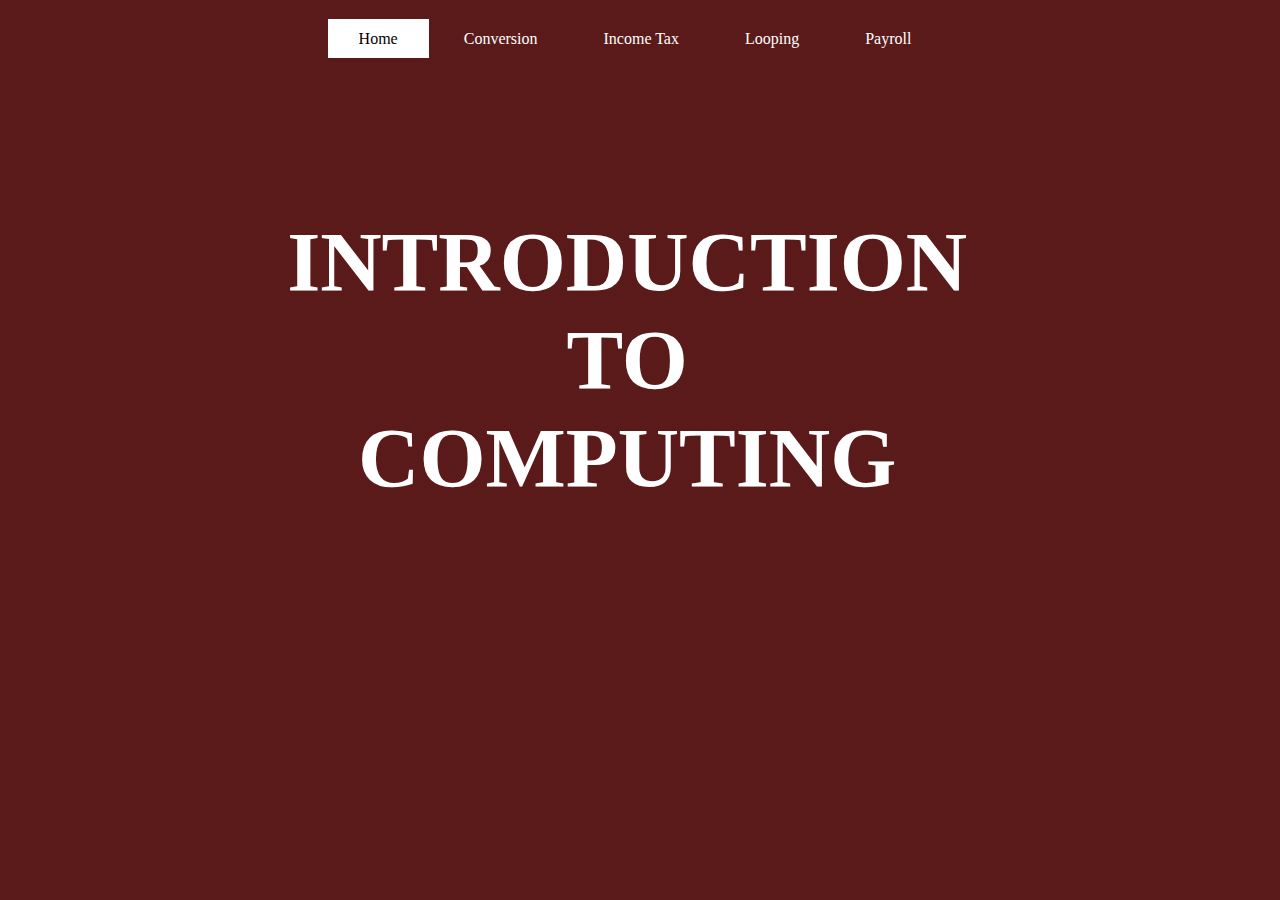
<file: index.html>
<!DOCTYPE html>
<html>
<head>
    <meta charset="UTF-8">
    <meta name="viewport" content="width=device-width, initial-scale=1.0">
    <title>Yutaka's Website</title>
    <link rel="stylesheet" type="text/css" href="style.css">
</head>
<body>
    <header>
        <div class="main">
            <div class="logo">  
            </div>
            <ul>
                <li class="active"><a href="index.html">Home</a></li>
                <li><a href="Conversion.html">Conversion</a></li>
                <li><a href="IncomeTax.html">Income Tax</a></li>
                <li><a href="Looping.html">Looping</a></li>
                <li><a href="Payroll.html">Payroll</a></li>
            </ul>
        </div>   
    </header>
    <div class="title">
        <h1>INTRODUCTION TO COMPUTING</h1>
    </div>
</body>
</html>
</file>
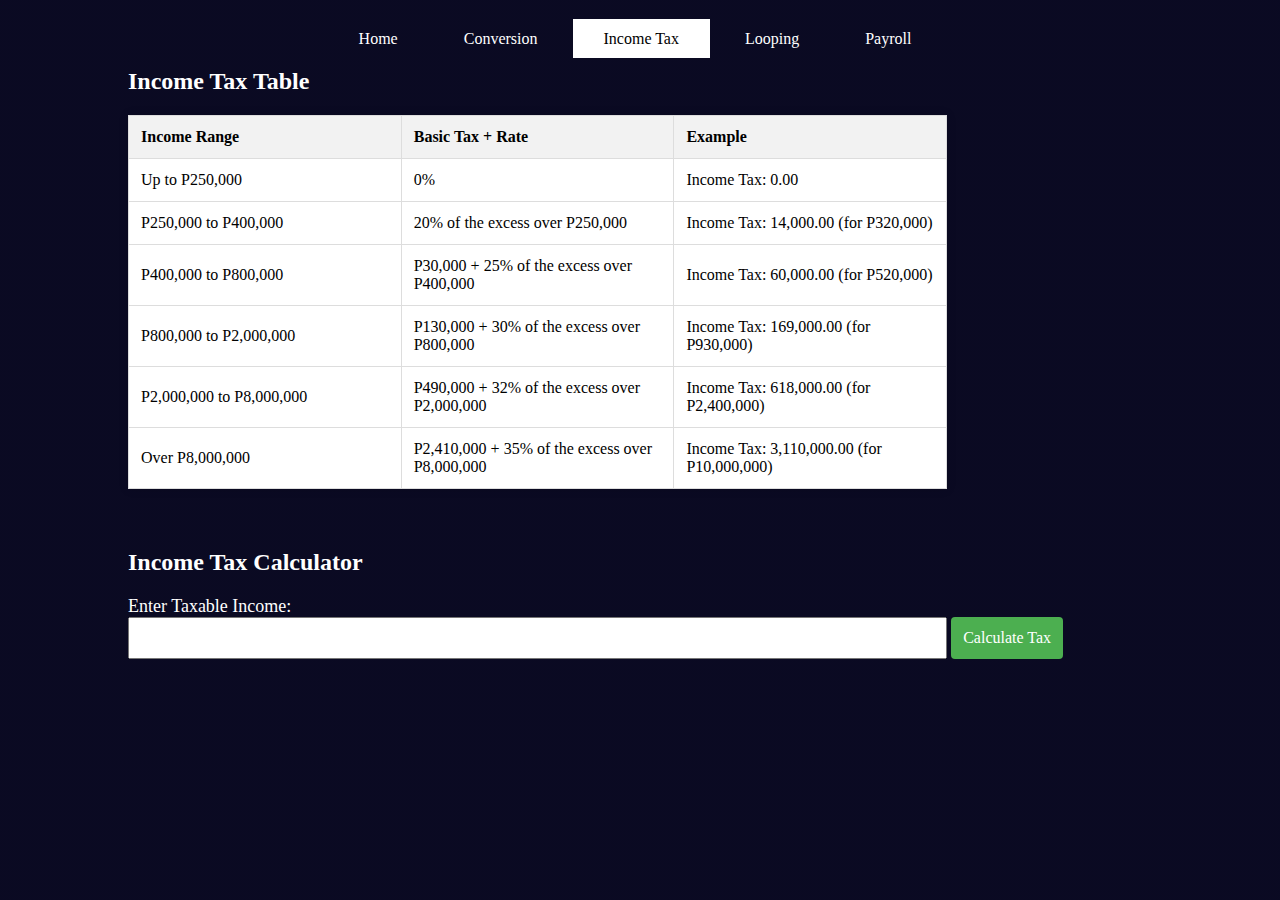
<file: IncomeTax.html>
<!DOCTYPE html>
<html lang="en">
<head>
    <title>Income Tax</title>
    <meta charset="UTF-8">
    <meta name="viewport" content="width=device-width, initial-scale=1.0"> 
    <link rel="stylesheet" type="text/css" href="TaxIncome.css">    
</head>
<body>
    <header>
        <div class="main">
            <div class="logo">  
            </div>
            <ul>
                <li><a href="index.html">Home</a></li>
                <li><a href="Conversion.html">Conversion</a></li>
                <li class="active"><a href="IncomeTax.html">Income Tax</a></li>
                <li><a href="Looping.html">Looping</a></li>
                <li><a href="Payroll.html">Payroll</a></li>
            </ul>
        </div>   
    </header>
<!-- Income Tax Table -->
<div style="width: 80%; margin: 20px 0; box-sizing: border-box;">
    <h2>Income Tax Table</h2>

    <table>
        <tr>
            <th>Income Range</th>
            <th>Basic Tax + Rate</th>
            <th>Example</th>
        </tr>
        <tr>
            <td>Up to P250,000</td>
            <td>0%</td>
            <td>Income Tax: 0.00</td>
        </tr>
        <tr>
            <td>P250,000 to P400,000</td>
            <td>20% of the excess over P250,000</td>
            <td>Income Tax: 14,000.00 (for P320,000)</td>
        </tr>
        <tr>
            <td>P400,000 to P800,000</td>
            <td>P30,000 + 25% of the excess over P400,000</td>
            <td>Income Tax: 60,000.00 (for P520,000)</td>
        </tr>
        <tr>
            <td>P800,000 to P2,000,000</td>
            <td>P130,000 + 30% of the excess over P800,000</td>
            <td>Income Tax: 169,000.00 (for P930,000)</td>
        </tr>
        <tr>
            <td>P2,000,000 to P8,000,000</td>
            <td>P490,000 + 32% of the excess over P2,000,000</td>
            <td>Income Tax: 618,000.00 (for P2,400,000)</td>
        </tr>
        <tr>
            <td>Over P8,000,000</td>
            <td>P2,410,000 + 35% of the excess over P8,000,000</td>
            <td>Income Tax: 3,110,000.00 (for P10,000,000)</td>
        </tr>
    </table>
</div>

<div style="width: 80%; margin: 20px 0; box-sizing: border-box;">
    <h2>Income Tax Calculator</h2>

    <label for="taxableIncome">Enter Taxable Income:</label>
    <input type="number" id="taxableIncome">

    <button onclick="calculateTax()">Calculate Tax</button>

    <p id="result"></p>
</div>

<script>
    function calculateTax() {
        const taxableIncome = parseFloat(document.getElementById("taxableIncome").value);
        let tax = 0;

        if (taxableIncome <= 250000) {
            tax = 0;
        } else if (taxableIncome <= 400000) {
            tax = 0.2 * (taxableIncome - 250000);
        } else if (taxableIncome <= 800000) {
            tax = 14000 + 0.25 * (taxableIncome - 400000);
        } else if (taxableIncome <= 2000000) {
            tax = 60000 + 0.3 * (taxableIncome - 800000);
        } else if (taxableIncome <= 8000000) {
            tax = 169000 + 0.32 * (taxableIncome - 2000000);
        } else {
            tax = 618000 + 0.35 * (taxableIncome - 8000000);
        }

        document.getElementById("result").innerHTML = `Income Tax: ${tax.toFixed(2)}`;
    }
</script>

</body>
</html>
</file>
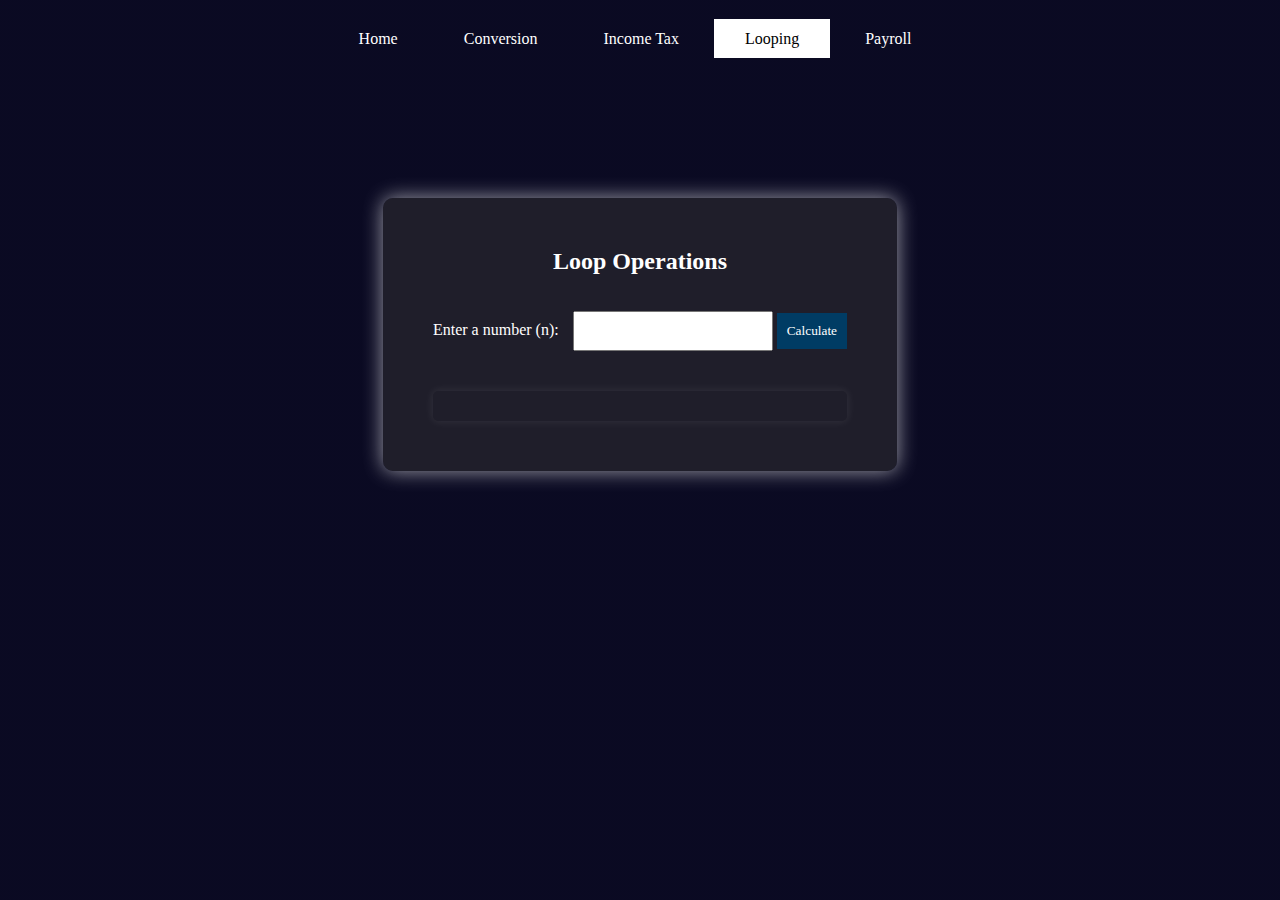
<file: Looping.html>
<!DOCTYPE html>
<html lang="en">
<head>
    <meta charset="UTF-8">
    <meta name="viewport" content="width=device-width, initial-scale=1.0">
    <title>Loop Operations</title>
    <link rel="stylesheet" type="text/css" href="Looping.css"> 
</head>
<body>
    <header>
        <div class="main"> 
            </div>
            <ul>
                <li><a href="index.html">Home</a></li>
                <li><a href="Conversion.html">Conversion</a></li>
                <li><a href="IncomeTax.html">Income Tax</a></li>
                <li class="active"><a href="Looping.html">Looping</a></li>
                <li><a href="Payroll.html">Payroll</a></li>
            </ul>
        </div>   
    </header>
<!-- Loop Operations content -->
<div class="container">
    <h2>Loop Operations</h2>
    <br><br>
    <label for="numberInput">Enter a number (n): </label>
    <input type="number" id="numberInput">
    <button onclick="calculate()">Calculate</button>

    <div id="output">
        <!-- Results will be displayed here -->
    </div>
</div>

<script>
    function calculate() {
        // Get the input value
        var n = document.getElementById('numberInput').value;

        // Validate the input
        if (n === "" || isNaN(n) || n <= 0) {
            alert("Please enter a valid positive number.");
            return;
        }

        // Convert the input to an integer
        n = parseInt(n);

        // Calculate the nth factorial using a While Loop
        var factorial = 1;
        var i = 1;
        while (i <= n) {
            factorial *= i;
            i++;
        }

        // Calculate the sum of the first n numbers using a Do While Loop
        var sum = 0;
        var j = 1;
        do {
            sum += j;
            j++;
        } while (j <= n);

        // Calculate the average of the first n numbers using a For Loop
        var total = 0;
        for (var k = 1; k <= n; k++) {
            total += k;
        }
        var average = total / n;

        // Display the results
        var outputDiv = document.getElementById('output');
        outputDiv.innerHTML = `
            <p>${n}! (Factorial): ${factorial}</p>
            <p>Sum of the first ${n} numbers: ${sum}</p>
            <p>Average of the first ${n} numbers: ${average.toFixed(2)}</p>
        `;
    }
</script>

</body>
</html>
</file>
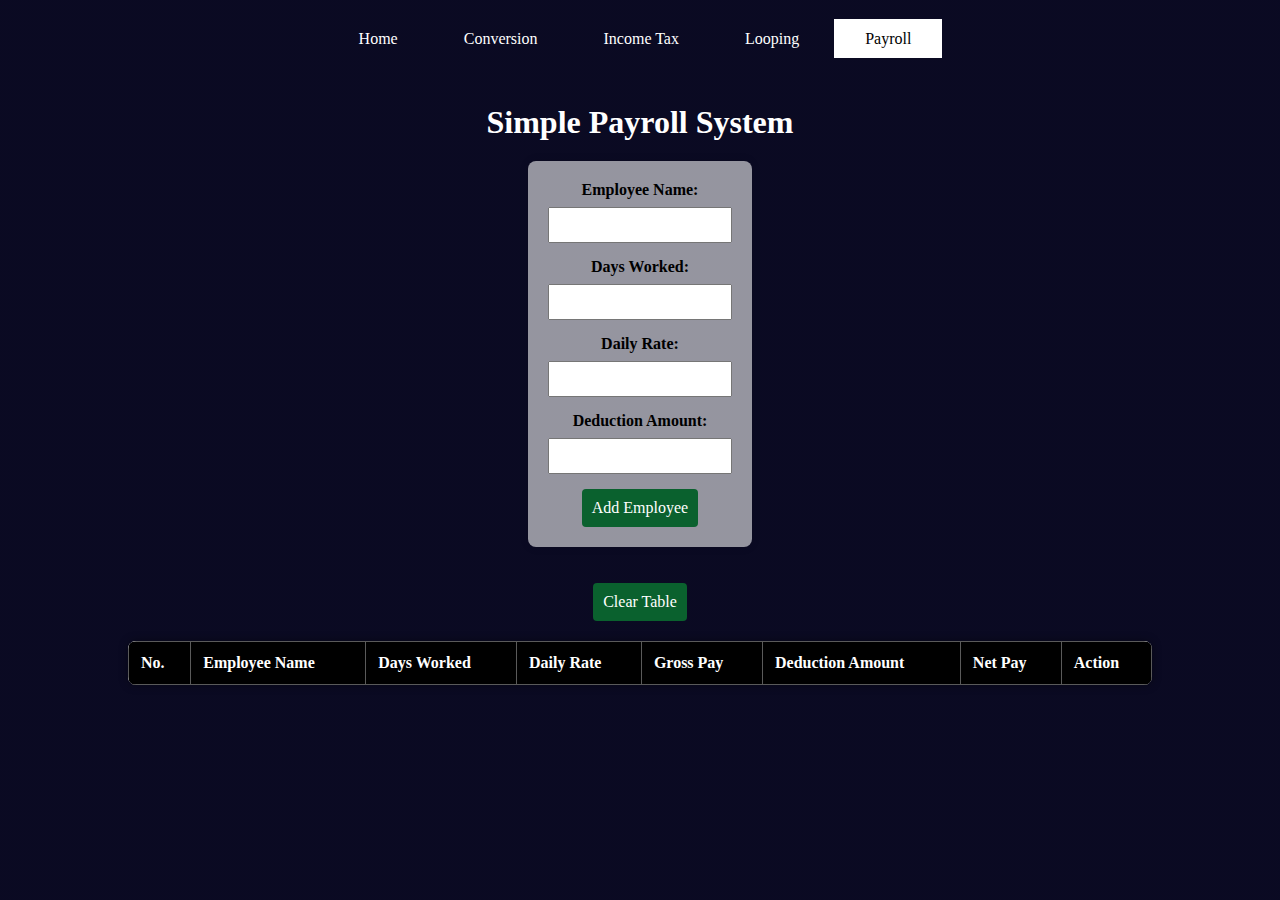
<file: Payroll.html>
<!DOCTYPE html>
<html lang="en">
<head>
  <meta charset="UTF-8">
  <meta name="viewport" content="width=device-width, initial-scale=1.0">
  <link rel="stylesheet" type="text/css" href="PayRoll.css"> 
  <title>Payroll Management System</title>
</head>
<body>
  <header>
    <div class="main">
        <div class="logo">  
        </div>
        <ul>
            <li><a href="index.html">Home</a></li>
            <li><a href="Conversion.html">Conversion</a></li>
            <li><a href="IncomeTax.html">Income Tax</a></li>
            <li><a href="Looping.html">Looping</a></li>
            <li class="active"><a href="Payroll.html">Payroll</a></li>
        </ul>
    </div>   
</header>
<br><br>
  <h1>Simple Payroll System</h1>

  <form id="payrollForm">
    <label for="name">Employee Name:</label>
    <input type="text" id="name" name="name" required>

    <label for="daysWorked">Days Worked:</label>
    <input type="number" id="daysWorked" name="daysWorked" required>

    <label for="dailyRate">Daily Rate:</label>
    <input type="number" id="dailyRate" name="dailyRate" required>

    <label for="deductionAmount">Deduction Amount:</label>
    <input type="number" id="deductionAmount" name="deductionAmount" required>

    <button type="button" onclick="addEmployee()">Add Employee</button>
  </form>

  <table id="payrollTable">
    <br><br>
    <button onclick="openClearModal()">Clear Table</button>
    <tr>
      <th>No.</th>
      <th>Employee Name</th>
      <th>Days Worked</th>
      <th>Daily Rate</th>
      <th>Gross Pay</th>
      <th>Deduction Amount</th>
      <th>Net Pay</th>
      <th>Action</th>
    </tr>
  </table>
  
  <div class="modal" id="clearModal">
    <div class="modal-content">
      <span class="close" onclick="closeClearModal()">&times;</span>
      <p>Are you sure you want to clear the table?</p>
      <button onclick="clearTable()">Yes</button>
      <button onclick="closeClearModal()">No</button>
    </div>
  </div>

  <div class="modal" id="deleteModal">
    <div class="modal-content">
      <span class="close" onclick="closeDeleteModal()">&times;</span>
      <p>Are you sure you want to delete this employee?</p>
      <button onclick="confirmDeleteEmployee()">Yes</button>
      <button onclick="closeDeleteModal()">No</button>
    </div>
  </div>

  <script>
    let payrollList = [];
    let deleteIndex;

    function calculatePay(daysWorked, dailyRate, deductionAmount) {
      const grossPay = daysWorked * dailyRate;
      const netPay = grossPay - deductionAmount;
      return { grossPay, netPay };
    }

    function displayPayrollTable() {
      const payrollTable = document.getElementById('payrollTable');
      payrollTable.innerHTML = `
        <tr>
          <th>No.</th>
          <th>Employee Name</th>
          <th>Days Worked</th>
          <th>Daily Rate</th>
          <th>Gross Pay</th>
          <th>Deduction Amount</th>
          <th>Net Pay</th>
          <th>Action</th>
        </tr>
      `;

      payrollList.forEach((employee, index) => {
        const { grossPay, netPay } = calculatePay(employee.daysWorked, employee.dailyRate, employee.deductionAmount);
        const row = payrollTable.insertRow();
        row.innerHTML = `
          <td>${index + 1}</td>
          <td>${employee.name}</td>
          <td>${employee.daysWorked}</td>
          <td>${employee.dailyRate}</td>
          <td>${grossPay}</td>
          <td>${employee.deductionAmount}</td>
          <td>${netPay}</td>
          <td><button class="delete-button" onclick="deleteEmployee(${index})">Delete</button></td>
        `;
      });
    }

    function addEmployee() {
      const form = document.getElementById('payrollForm');
      const name = form.elements['name'].value;
      const daysWorked = parseInt(form.elements['daysWorked'].value);
      const dailyRate = parseInt(form.elements['dailyRate'].value);
      const deductionAmount = parseInt(form.elements['deductionAmount'].value);

      payrollList.push({ name, daysWorked, dailyRate, deductionAmount });
      displayPayrollTable();

      // Clear the form fields
      form.reset();
    }

    function deleteEmployee(index) {
      deleteIndex = index;
      openDeleteModal();
    }

    function openClearModal() {
      document.getElementById('clearModal').style.display = 'flex';
    }

    function closeClearModal() {
      document.getElementById('clearModal').style.display = 'none';
    }

    function openDeleteModal() {
      document.getElementById('deleteModal').style.display = 'flex';
    }

    function closeDeleteModal() {
      document.getElementById('deleteModal').style.display = 'none';
    }

    function clearTable() {
      payrollList = [];
      displayPayrollTable();
      closeClearModal();
    }

    function confirmDeleteEmployee() {
      payrollList.splice(deleteIndex, 1);
      displayPayrollTable();
      closeDeleteModal();
    }
  </script>

</body>
</html>
</file>
<file: style.css>
body {
    background-image: linear-gradient(rgba(0, 0, 0, 0.5), rgba(0, 0, 0, 0.5)), url('https://wallpaperaccess.com/full/400717.jpg');
    font-family: cursive;
    margin: 0;
    padding: 0;
    display: flex;
    flex-direction: column;
    align-items: center;
    background-color: #b63535;
}
header {
    height: 100vh;
    background-size: cover;
    background-position: center;
    min-height: 100px;
}

ul {
    float: right;
    list-style-type: none;
    margin-top: 30px;
    margin-right: 10px;
}

ul li {
    display: inline-block;
}

ul li a {
    text-decoration: none;
    color: #fff;
    padding: 10px 30px;
    border: 1px solid transparent;
    transition: 0.5s ease;
}

ul li a:hover {
    background-color: #fff;
    color: #000;
}

ul li.active a {
    background-color: #fff;
    color: #000;
}
* {
    margin: 0;
    padding: 0;
    font-family: cursive;
}


.title {
    position: absolute;
    text-align: center;
    top: 40%;
    left: 49%;
    transform: translate(-50%, -50%);
}

.title h1 {
    color: #fff;
    font-size: 85px;
}
.btn {
    border: 1px solid #fff;
    padding: 5px 20px;
    color: #fff;
    transition: 0.6s ease;
    font-size: 18px;
    text-decoration: none;
}

.btn:hover {
    background-color: #fff;
    color: #000;
}

.sub-menu {
    display: none;
    top: 6%;
    position: relative;
}

.sub-menu ul {
    position: absolute;
}

.main ul li:hover .sub-menu {
    display: block;
    position: absolute;
    background-color: rgb(0, 45, 117);
    margin-top: 12px;
    margin-left: -8px;
}

.main ul li:hover .sub-menu ul {
    display: block;
    margin: 6px;
}

.main ul li:hover .sub-menu ul li {
    width: 75px;
    padding: 5px;
    border-bottom: 1px #fff;
    background: transparent;
    transition: 0.4s ease;
    text-align: left;
    border-radius: 0;
}

.main ul li:hover .sub-menu ul li:last-child {
    border-bottom: none;
}

/* Responsive Styles */
@media only screen and (max-width: 768px) {
    ul {
        float: none;
        text-align: center;
        margin: 10px 0;
    }

    ul li {
        display: block;
        margin-bottom: 10px;
    }

    ul li a {
        display: block;
        padding: 10px;
    }

    header {
        height: auto;
    }

    .title,
    .button {
        position: relative;
        top: auto;
        left: auto;
        transform: none;
        text-align: center;
        margin: 20px 0;
    }

    .title h1 {
        font-size: 40px;
    }
}
p{
    text-align: justify;
    font-size: large;
    text-shadow: #000;
    color: #fff;
    ;
}
</file>
<file: TaxIncome.css>
body {
    width: 100vw;
    height: 100vh;
    background-image: linear-gradient(rgba(0, 0, 0, 0.479), rgba(0, 0, 0, 0.479)), url('https://film-grab.com/wp-content/uploads/photo-gallery/Spirited_Away_061.jpg?bwg=1569839416');
    background-size: cover;
    font-family: cursive;
    margin: 0;
    padding: 0;
    display: flex;
    flex-direction: column;
    align-items: center;
    background-color: #141342;
}
ul {
    float: right;
    list-style-type: none;
    margin-top: 30px;
    margin-right: 10px;
}

ul li {
    display: inline-block;
}

ul li a {
    text-decoration: none;
    color: #fff;
    padding: 10px 30px;
    border: 1px solid transparent;
    transition: 0.5s ease;
}

ul li a:hover {
    background-color: #fff;
    color: #000;
}

ul li.active a {
    background-color: #fff;
    color: #000;
}
* {
    margin: 0;
    padding: 0;
    font-family: cursive;
}
h2 {
    color: #ffffff;
}

table {
    width: 80%;
    border-collapse: collapse;
    margin: 20px 0;
    background-color: #fff;
    box-shadow: 0 0 10px rgba(0, 0, 0, 0.1);
    table-layout: fixed;
}

th, td {
    border: 1px solid #ddd;
    padding: 12px;
    text-align: left;
}

th {
    background-color: #f2f2f2;
}

label {
    display: block;
    margin-top: 20px;
    font-size: 18px;
    color: #ffffff;
}

input {
    padding: 10px;
    font-size: 16px;
    margin-bottom: 20px;
    width: 80%;
    box-sizing: border-box;
}

button {
    padding: 12px;
    font-size: 16px;
    cursor: pointer;
    background-color: #4CAF50;
    color: white;
    border: none;
    border-radius: 4px;
}

button:hover {
    background-color: #45a049;
}

#result {
    font-size: 18px;
    margin-top: 20px;
    color: #ffffff;
}
/* Style the back button */
.back-button {
    display: block;
    color: white;
    text-align: center;
    padding: 14px 16px;
    text-decoration: none;
    background-color: #555;
    border: none;
    cursor: pointer;
}

/* Change color on hover */
.back-button:hover {
    background-color: #777;
}

/* Change color when active */
.back-button:active {
    background-color: #444;
}
/* Responsive Styles */
@media only screen and (max-width: 768px) {
ul {
    float: none;
    text-align: center;
    margin: 10px 0;
}

ul li {
    display: block;
    margin-bottom: 10px;
}

ul li a {
    display: block;
    padding: 10px;
}

header {
    height: auto;
}
}
</file>
<file: Looping.css>
body {
    width: 100vw;
    height: 100vh;
    background-image: linear-gradient(rgba(0, 0, 0, 0.479), rgba(0, 0, 0, 0.479)), url('https://film-grab.com/wp-content/uploads/photo-gallery/Spirited_Away_050.jpg?bwg=1569839416');
    background-size: cover;
    font-family: cursive;
    margin: 0;
    padding: 0;
    display: flex;
    flex-direction: column;
    align-items: center;
    background-color: #141342;
}
ul {
    float: right;
    list-style-type: none;
    margin-top: 30px;
    margin-right: 10px;
}

ul li {
    display: inline-block;
}

ul li a {
    text-decoration: none;
    color: #fff;
    padding: 10px 30px;
    border: 1px solid transparent;
    transition: 0.5s ease;
}

ul li a:hover {
    background-color: #fff;
    color: #000;
}

ul li.active a {
    background-color: #fff;
    color: #000;
}
* {
    margin: 0;
    padding: 0;
    font-family: cursive;
}
.container {
    text-align: center;
    padding: 50px;
    border-radius: 10px;
    box-shadow: 0 0 20px rgba(255, 255, 255, 0.61);
    background-color: #3533337e;
    margin: 150px;
}

h2 {
    color: #ffffff;
}

label {
    margin-right: 10px;
    color: #fff;
}

input {
    padding: 10px;
    margin-bottom: 20px;
    width: 200px;
    box-sizing: border-box;
}

button {
    padding: 10px;
    background-color: #003c64;
    color: #fff;
    border: none;
    cursor: pointer;
    transition: background-color 0.3s ease;
}

button:hover {
    background-color: #002a46;
}

#output {
    margin-top: 20px;
    padding: 15px;
    border-radius: 5px;
    box-shadow: 0 0 10px rgba(253, 253, 253, 0.1);
    text-align: left;
    color: #fff ;
}

p {
    margin: 10px 0;
}
@media only screen and (max-width: 768px) {
    ul {
        float: none;
        text-align: center;
        margin: 10px 0;
    }

    ul li {
        display: block;
        margin-bottom: 10px;
    }

    ul li a {
        display: block;
        padding: 10px;
    }

    header {
        height: auto;
    }

    .title,
    .button {
        position: relative;
        top: auto;
        left: auto;
        transform: none;
        text-align: center;
        margin: 20px 0;
    }

    .title h1 {
        font-size: 40px;
    }
}
p{
    text-align: justify;
    font-size: large;
    text-shadow: #000;
    color: #fff;
    ;
}
</file>
<file: PayRoll.css>
body {
    width: 100vw;
    height: 100vh;
    background-image: linear-gradient(rgba(0, 0, 0, 0.479), rgba(0, 0, 0, 0.479)), url('https://film-grab.com/wp-content/uploads/photo-gallery/Spirited_Away_038.jpg?bwg=1569839416');
    background-size: cover;
    font-family: cursive;
    margin: 0;
    padding: 0;
    display: flex;
    flex-direction: column;
    align-items: center;
    background-color: #141342;
}
ul {
    float: right;
    list-style-type: none;
    margin-top: 30px;
    margin-right: 10px;
}

ul li {
    display: inline-block;
}

ul li a {
    text-decoration: none;
    color: #fff;
    padding: 10px 30px;
    border: 1px solid transparent;
    transition: 0.5s ease;
}

ul li a:hover {
    background-color: #fff;
    color: #000;
}

ul li.active a {
    background-color: #fff;
    color: #000;
}
* {
    margin: 0;
    padding: 0;
    font-family: cursive;
}
h1 {
    color: #ffffff;
    margin-top: 20px;
  }

  form {
    background-color: #ffffff91;
    padding: 20px;
    border-radius: 8px;
    box-shadow: 0 0 10px rgba(0, 0, 0, 0.1);
    margin-top: 20px;
    display: flex;
    flex-direction: column;
    align-items: center;
  }

  label {
    margin-bottom: 8px;
    font-weight: bold;
  }

  input {
    padding: 8px;
    margin-bottom: 15px;
    width: 100%;
    box-sizing: border-box;
  }

  button {
    background-color: #0a612e;
    color: #fff;
    padding: 10px;
    border: none;
    border-radius: 4px;
    cursor: pointer;
    font-size: 16px;
  }

  button:hover {
    background-color: #413209;
  }
.openClearModal-button {
    background-color: #771916;
    color: #fff;
    padding: 10px;
    border: none;
    border-radius: 4px;
    cursor: pointer;
    font-size: 16px;
  }

.openClearModal-button:hover {
    background-color: #7a1015;
  }

  table {
    width: 80%;
    margin-top: 20px;
    border-collapse: collapse;
    box-shadow: 0 0 10px rgba(0, 0, 0, 0.404);
    background-color: #fff;
    border-radius: 8px;
    overflow: hidden;
  }

  th, td {
    border: 1px solid #5a5a5a;
    text-align: left;
    padding: 12px;
  }

  th {
    background-color: #000000;
    color: #fff;
  }

  .delete-button {
    background-color: #8d1007;
    color: white;
    padding: 7px;
    border: none;
    border-radius: 4px;
    cursor: pointer;
    font-size: 12px;
  }

  .delete-button:hover {
    background-color: #d88200;
  }
  .modal {
    display: none;
    position: fixed;
    top: 0;
    left: 0;
    width: 100%;
    height: 100%;
    background-color: rgba(90, 90, 90, 0.377);
    justify-content: center;
    align-items: center;
  }
  
  .modal-content {
    background-color: #000000c9;
    padding: 20px;
    border-radius: 5px;
  }
  
  .close {
    position: absolute;
    top: 10px;
    right: 10px;
    cursor: pointer;
  }

@media only screen and (max-width: 768px) {
    ul {
        float: none;
        text-align: center;
        margin: 10px 0;
    }

    ul li {
        display: block;
        margin-bottom: 10px;
    }

    ul li a {
        display: block;
        padding: 10px;
    }

    header {
        height: auto;
    }

    .title,
    .button {
        position: relative;
        top: auto;
        left: auto;
        transform: none;
        text-align: center;
        margin: 20px 0;
    }

    .title h1 {
        font-size: 40px;
    }
}
p{
    text-align: justify;
    font-size: large;
    text-shadow: #000;
    color: #fff;
    ;
}
</file>
